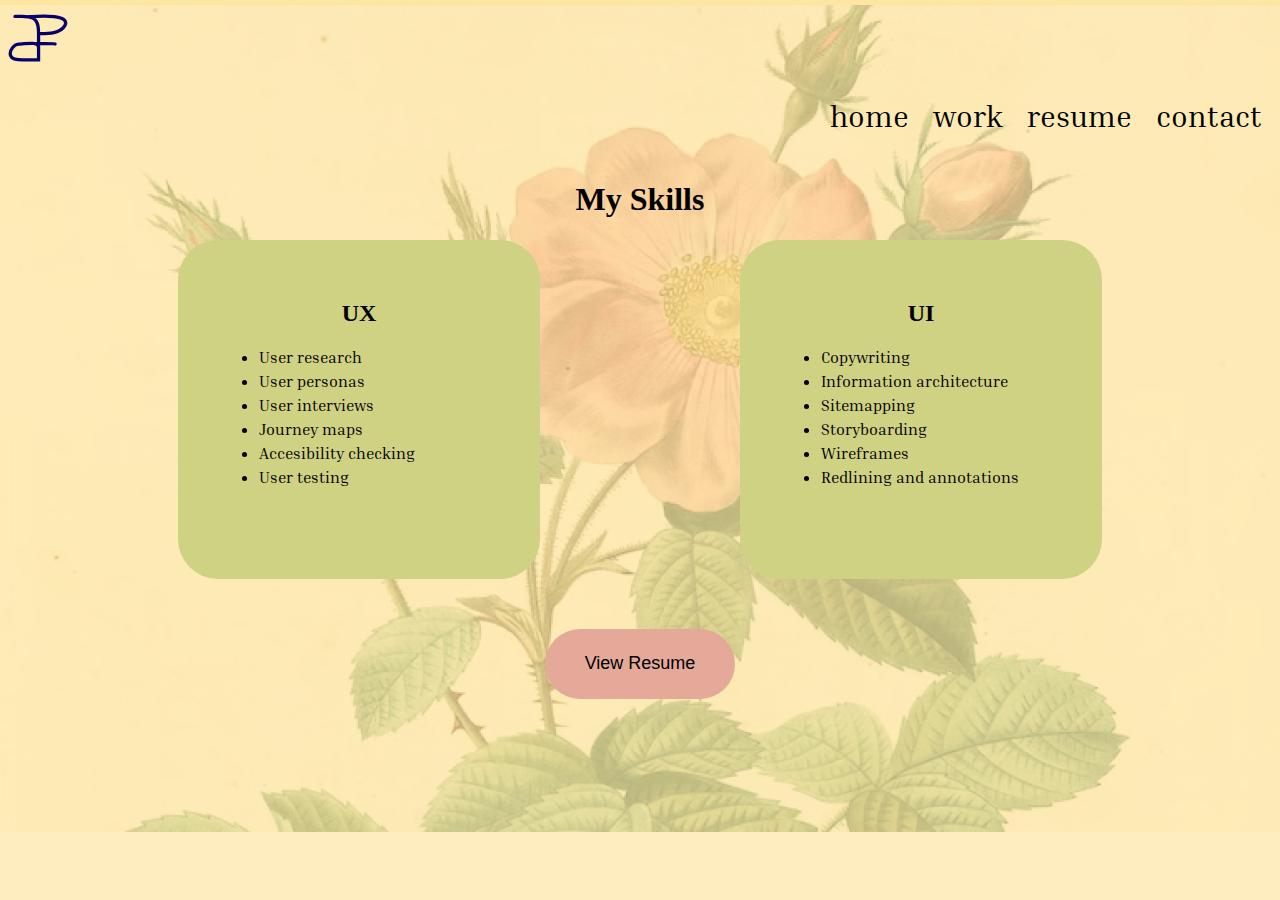
<file: My Skills/index.html>
<!DOCTYPE html>
    <html>
        <head>
            <link href="css/style.css" rel="stylesheet" type="text/css">
            <link rel="preconnect" href="https://fonts.googleapis.com">
<link rel="preconnect" href="https://fonts.gstatic.com" crossorigin>
<link href="https://fonts.googleapis.com/css2?family=Inria+Serif&display=swap" rel="stylesheet">
        </head>
        <body>
            <div class= "nav"> 
                <img src="../My Skills/images/Logo Export.svg">
            </div>
            <nav class="inline-block">
                <ul>
                    <li>home</li>
                    <li>work</li>
                    <li>resume</li>
                    <li>contact</li>
                </ul>
            </nav>
            <div class="content">
                <h1>My Skills</h1>
                <div class="UXUI">
                    <div class="UX">
                    <h2>UX</h2>
                        <ul>
                            <li>User research</li>
                            <li>User personas</li>
                            <li>User interviews</li>
                            <li>Journey maps</li>
                            <li>Accesibility checking</li>
                            <li>User testing</li>
                        </ul>
                    </div>
                    <div class="UI">
                        <h2>UI</h2>
                        <ul>
                            <li>Copywriting</li>
                            <li>Information architecture</li>
                            <li>Sitemapping</li>
                            <li>Storyboarding</li>
                            <li>Wireframes</li>
                            <li>Redlining and annotations</li>
                        </ul>
                    </div>
                </div>
                <div class="clickresume">
                    <button>
                        View Resume
                    </button>
                </div>
            </div>
        </body>
    </html>
</file>
<file: My Skills/css/style.css>
/* nav css */
.nav img {
    width: 60px;
    height: 60px;
}

nav {
    vertical-align: top;
}

.inline-block {
    text-align: right;
}

.inline-block li {
    display: inline-block;
    font-size: 30px;
    padding: 10px;
}

/* body css*/
body {
    background-image: url(../images/Skills\ +\ Resume\ Image.png);
    /*background-repeat: no-repeat;*/
}

.content {
    justify-content: center;
    display: flex;
    flex-direction: column;
}

h1 {
    text-align: center;
}
.UXUI {
    
    display: flex; 
    justify-content: space-evenly;
    flex-direction: row;
    
}
.UX, .UI {
    background-color: #CFD183;
    padding: 41px 41px 118px 41px;
    height: 180px;
    width: 280px;
    border-radius: 40px;
    line-height: 150%;

}
li {
    font-family: 'Inria Serif', serif;
}

button {
    display: flex;
    width: 190px;
    height: 70px;
    padding: 9px;
    justify-content: center;
    align-items: center;
    gap: 10px;
    flex-shrink: 0;
    border-radius: 50px;
    background: #E5A99A;
    border-width: 0;
    font-size: 18px;
}
.clickresume {
    text-align: center;
}

h2 {
    text-align: center;
}

.UX:hover {
    background-color: #CFD183;
    opacity: 0.8; 
}

.UI:hover {
    background-color: #CFD183;
    opacity: 0.8; 
}

button {
    margin: auto;
}

.clickresume {
    padding: 50px;
}

/*mobile media query*/
  @media only screen and (min-width: 320px)
{

body {
    background-image: url(../images/Mobile-My-Skills-Image.png);
    background-size: cover;
    background-color: rgba(253,229,162,70%)
}

.nav{
    background-repeat: no-repeat;
  }

.UXUI {
    flex-direction: column;
    justify-content: center;
    margin: auto;
    gap: 150px;
}

}

/*desktop media query*/

@media only screen and (min-width: 1000px){
    body {
        background-image: url(../images/Skills\ +\ Resume\ Image.png);
        background-repeat: no-repeat;
        background-size: cover;
    }   

    .UXUI {
        display: flex; 
        justify-content: space-evenly;
        flex-direction: row;
        gap: 200px;
    }

    
}
</file>
